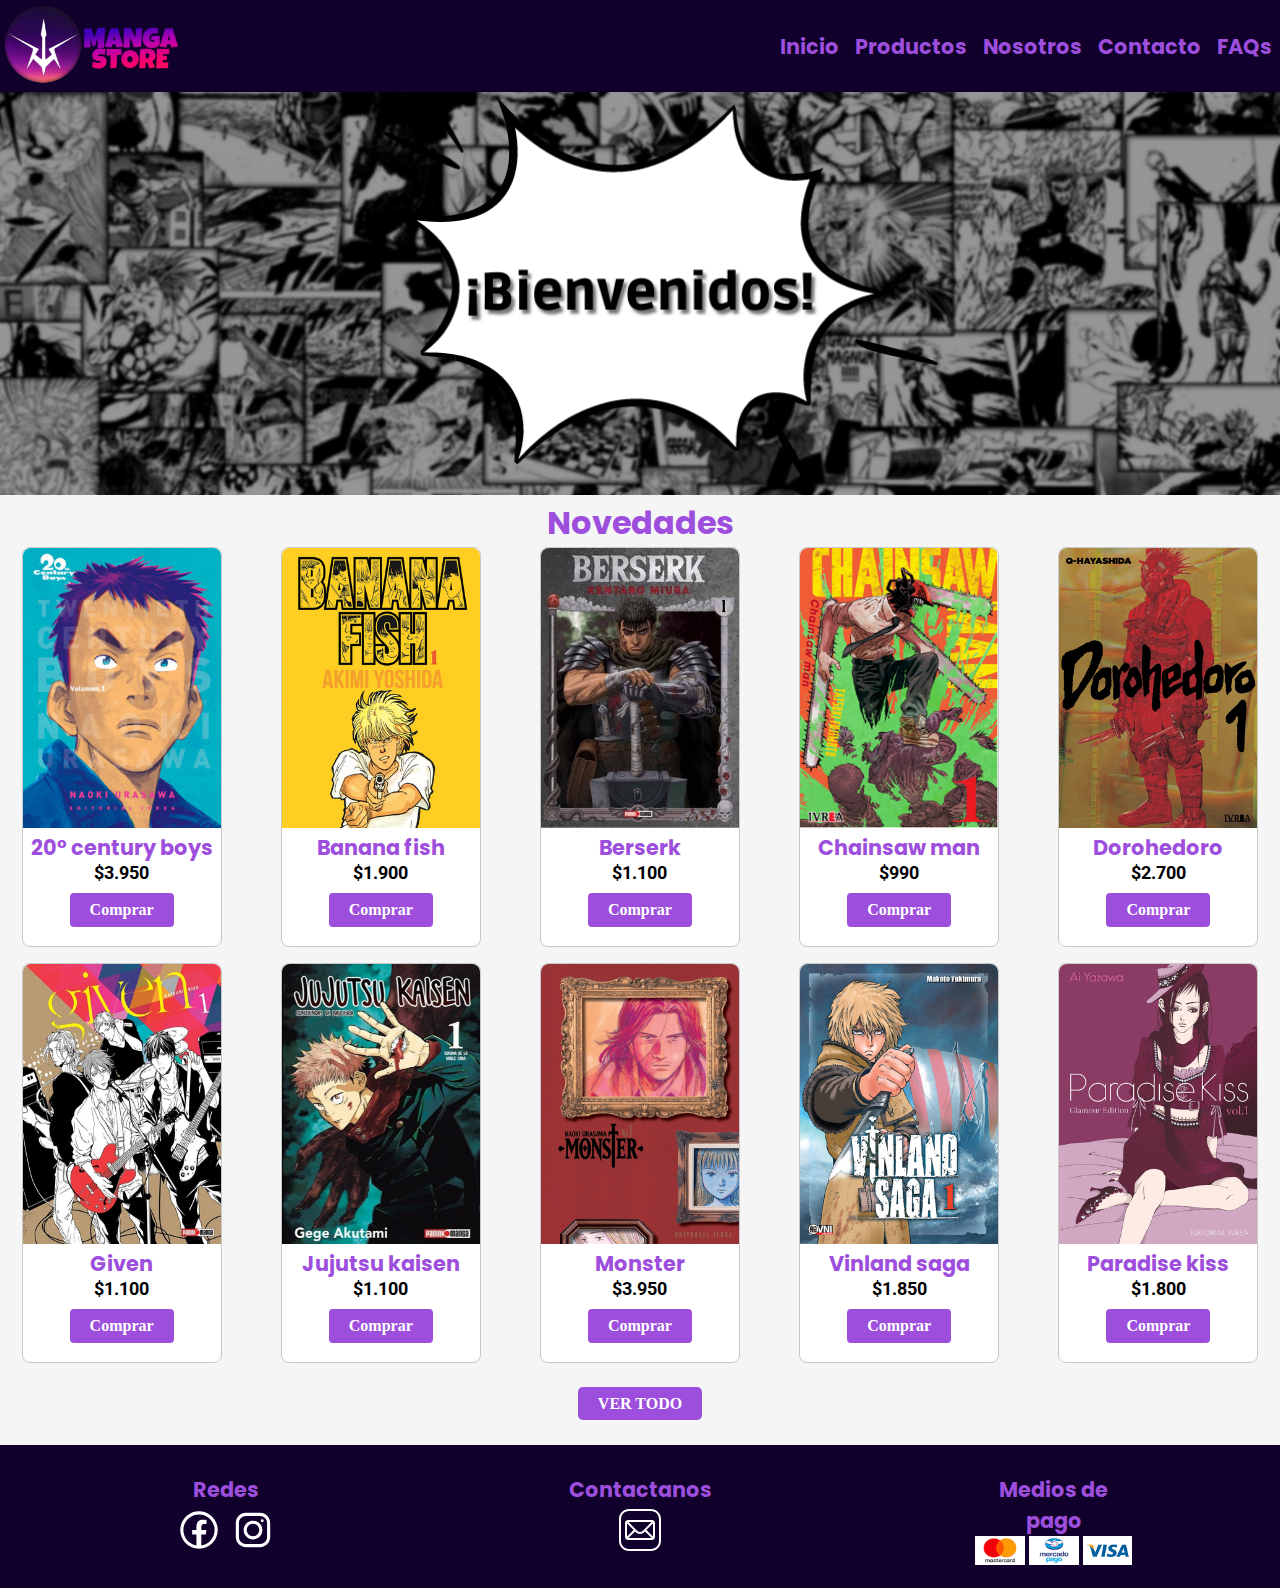
<file: index.html>
<!DOCTYPE html> 
<html lang="es">
<head> 
    <meta charset="UTF-8">
    <meta http-equiv="X-UA-Compatible" content="IE=edge">
    <meta name="viewport" content="width=device-width, initial-scale=1.0">
    <link rel="stylesheet" href="./styles/style.css">
    <link rel="shortcut icon" href="./images/mangastore-icon.svg" type="image/x-icon">
    <meta name="description" content="Somos una tienda online de mangas y comics. El más amplio catálogo de literatura fantástica, de horror, ciencia ficción y mucho más.">
    <meta name="keywords" content="mangas anime comics libros merchandising">
    <title>Manga Store</title>
</head>
<body>
    <div class="envoltura">

        <header class="header">
                <div class="logo">
                    <a href="index.html"><img src="./images/mangastore.svg" alt="logo"></a>
                </div>
            <nav>
                <ul>
                    <li>
                        <a href="index.html">Inicio</a>
                    </li>
                    <li>
                        <a href="./section/productos.html">Productos</a>
                    </li>
                    <li>
                        <a href="./section/nosotros.html">Nosotros</a>
                    </li>
                    <li>
                        <a href="./section/contacto.html">Contacto</a>
                    </li>
                    <li>
                        <a href="./section/preguntas_frecuentes.html">FAQs</a>
                    </li>
                </ul>
            </nav>
        </header>

        <main class="main">
            <div class="imagen-container">
                <img src="./images/image-1.png" alt="bienvenidos">
            </div>
            <h1>Novedades</h1>
            <section class="productos">
                <article class="card">
                    <img src="./images/mangas/20centuryboys.jpg" alt="20 century boys manga">
                    <h2>20° century boys</h2>
                    <h3>$3.950</h3>
                    <a href="#" class="btn">Comprar</a>
                </article>
                <article class="card">
                    <img src="./images/mangas/bananafish.png" alt="banana fish manga">
                    <h2>Banana fish</h2>
                    <h3>$1.900</h3>
                    <a href="#" class="btn">Comprar</a>
                </article>
                <article class="card">
                    <img src="./images/mangas/berserk.jpg" alt="berserk manga">
                    <h2>Berserk</h2>
                    <h3>$1.100</h3>
                    <a href="#" class="btn">Comprar</a>
                </article>
                <article class="card">
                    <img src="./images/mangas/chainsawman.jpg" alt="chainsawman manga">
                    <h2>Chainsaw man</h2>
                    <h3>$990</h3>
                    <a href="#" class="btn">Comprar</a>
                </article>
                <article class="card">
                    <img src="./images/mangas/dorohedoro.jpg" alt="dorohedoro manga">
                    <h2>Dorohedoro</h2>
                    <h3>$2.700</h3>
                    <a href="#" class="btn">Comprar</a>
                </article>
                <article class="card">
                    <img src="./images/mangas/given.jpg" alt="given manga">
                    <h2>Given</h2>
                    <h3>$1.100</h3>
                    <a href="#" class="btn">Comprar</a>
                </article>
                <article class="card">
                    <img src="./images/mangas/jujutsukaisen.jpg" alt="jujutsu kaisen manga">
                    <h2>Jujutsu kaisen</h2>
                    <h3>$1.100</h3>
                    <a href="#" class="btn">Comprar</a>
                </article>
                <article class="card">
                    <img src="./images/mangas/monster.jpg" alt="monster manga">
                    <h2>Monster</h2>
                    <h3>$3.950</h3>
                    <a href="#" class="btn">Comprar</a>
                </article>
                <article class="card">
                    <img src="./images/mangas/vinlandsaga.jpg" alt="vinland saga manga">
                    <h2>Vinland saga</h2>
                    <h3>$1.850</h3>
                    <a href="#" class="btn">Comprar</a>
                </article>
                <article class="card">
                    <img src="./images/mangas/paradisekiss.jpg" alt="paradise kiss manga">
                    <h2>Paradise kiss</h2>
                    <h3>$1.800</h3>
                    <a href="#" class="btn">Comprar</a>
                </article>
            </section>
            <div class="btn-mas">
                <a href="./section/productos.html">VER TODO</a>
            </div>
        </main>

        <footer class="footer">
            <div class="redes">
                <h2>Redes</h2>
                <a href="https://www.facebook.com/" target="_blank"><img src="./images/redes/facebook.svg" alt="logo facebook"></a>
                <a href="https://instagram.com/" target="_blank"><img src="./images/redes/instagram.svg" alt="logo instagram"></a>
            </div>
            <div class="contactanos">
                <h2>Contactanos</h2>
                <a href="#"><img src="./images/redes/mail.svg" alt="logo mail"></a>
            </div>
            <div class="pagos">
                <h2>Medios de pago</h2>
                <img src="./images/pago/mastercard.png" alt="mastercard">
                <img src="./images/pago/mercadopago.png" alt="mercado pago">
                <img src="./images/pago/visa.png" alt="visa">
            </div>
        </footer>

    </div>
</body>
</html>
</file>
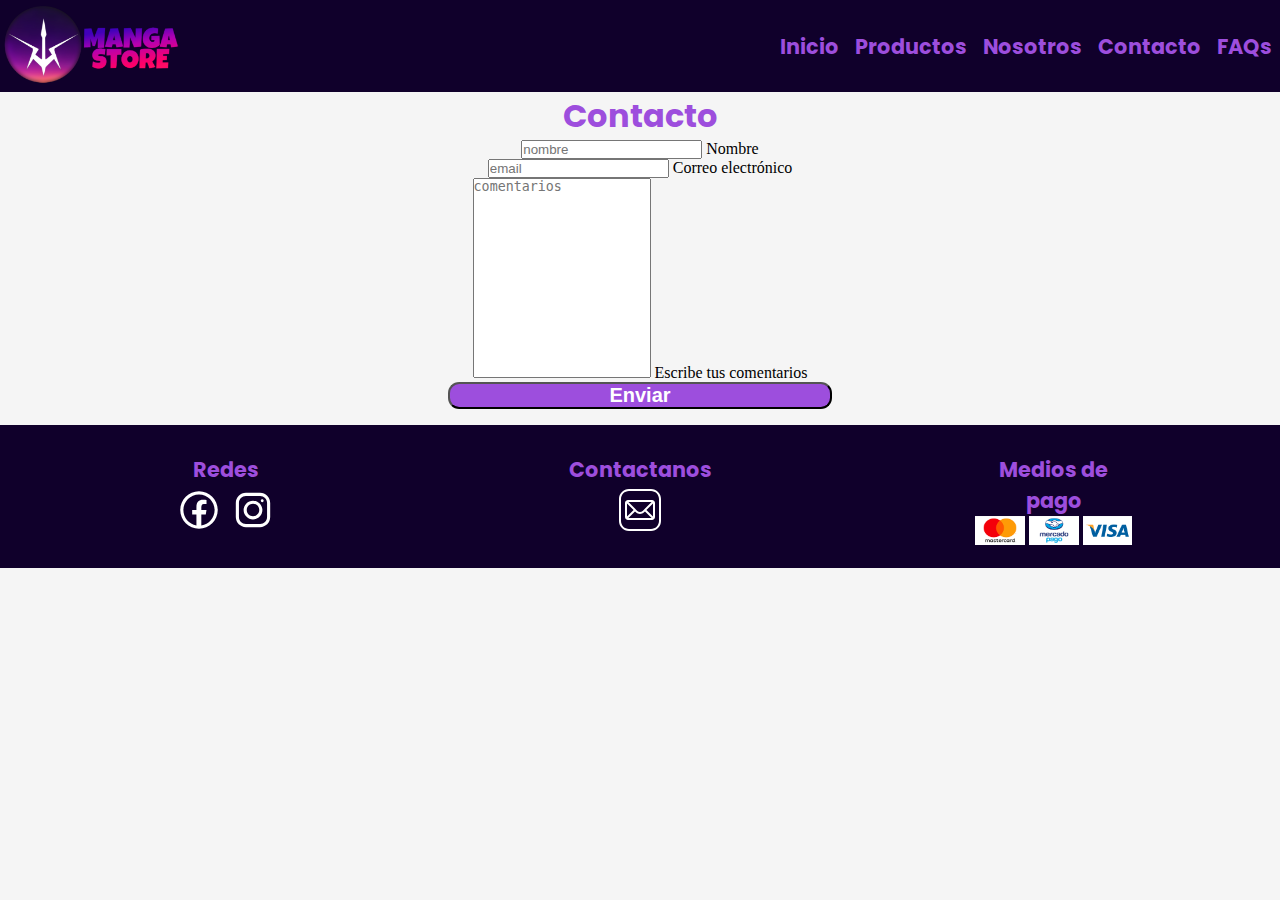
<file: section/contacto.html>
<!DOCTYPE html>
<html lang="es">
<head>
    <meta charset="UTF-8">
    <meta http-equiv="X-UA-Compatible" content="IE=edge">
    <meta name="viewport" content="width=device-width, initial-scale=1.0">
    <link href="https://cdn.jsdelivr.net/npm/bootstrap@5.2.3/dist/css/bootstrap.min.css" rel="stylesheet" integrity="sha384-rbsA2VBKQhggwzxH7pPCaAqO46MgnOM80zW1RWuH61DGLwZJEdK2Kadq2F9CUG65" crossorigin="anonymous">
    <link rel="stylesheet" href="../styles/style.css">
    <link rel="shortcut icon" href="../images/mangastore-icon.svg" type="image/x-icon">
    <meta name="description" content="Contactanos mediante nuestro formulario, nuestras redes sociales o vía mail">
    <meta name="keywords" content="mangas anime comics libros contacto contactanos redes">
    <title>Contacto</title>
</head>
<body>
    <header>
        <div class="logo">
            <a href="../index.html"><img src="../images/mangastore.svg" alt="logo"></a>
        </div>
        <nav>
            <ul>
                <li>
                    <a href="../index.html">Inicio</a>
                </li>
                <li>
                    <a href="productos.html">Productos</a>
                </li>
                <li>
                    <a href="nosotros.html">Nosotros</a>
                </li>
                <li>
                    <a href="contacto.html">Contacto</a>
                </li>
                <li>
                    <a href="preguntas_frecuentes.html">FAQs</a>
                </li>
            </ul>
        </nav>
    </header>

    <main>
        <h1>Contacto</h1>
        <div class="container contact-form">
            <div class="form-floating mb-4">
                <input type="text" class="form-control" id="floatingInput" placeholder="nombre">
                <label for="floatingInput">Nombre</label>
            </div>
            <div class="form-floating mb-4">
                <input type="email" class="form-control" id="floatingInput" placeholder="email">
                <label for="floatingInput">Correo electrónico</label>
            </div>
            <div class="form-floating mb-4">
                <textarea class="form-control" placeholder="comentarios" id="floatingTextarea" style="height: 200px"></textarea>
                <label for="floatingTextarea">Escribe tus comentarios</label>
            </div>
            <input class="btn btn-light" type="submit" value="Enviar">
        </div>
    </main>

    <footer>
        <div class="redes">
            <h2>Redes</h2>
            <a href="https://www.facebook.com/" target="_blank"><img src="../images/redes/facebook.svg" alt="logo facebook"></a>
            <a href="https://instagram.com/" target="_blank"><img src="../images/redes/instagram.svg" alt="logo instagram"></a>
        </div>
        <div class="contactanos">
            <h2>Contactanos</h2>
            <a href="#"><img src="../images/redes/mail.svg" alt="logo mail"></a>
        </div>
        <div class="pagos">
            <h2>Medios de pago</h2>
            <img src="../images/pago/mastercard.png" alt="mastercard">
            <img src="../images/pago/mercadopago.png" alt="mercado pago">
            <img src="../images/pago/visa.png" alt="visa">
        </div>
    </footer>
    <script src="https://cdn.jsdelivr.net/npm/bootstrap@5.2.3/dist/js/bootstrap.bundle.min.js" integrity="sha384-kenU1KFdBIe4zVF0s0G1M5b4hcpxyD9F7jL+jjXkk+Q2h455rYXK/7HAuoJl+0I4" crossorigin="anonymous"></script>
</body>
</html>
</file>
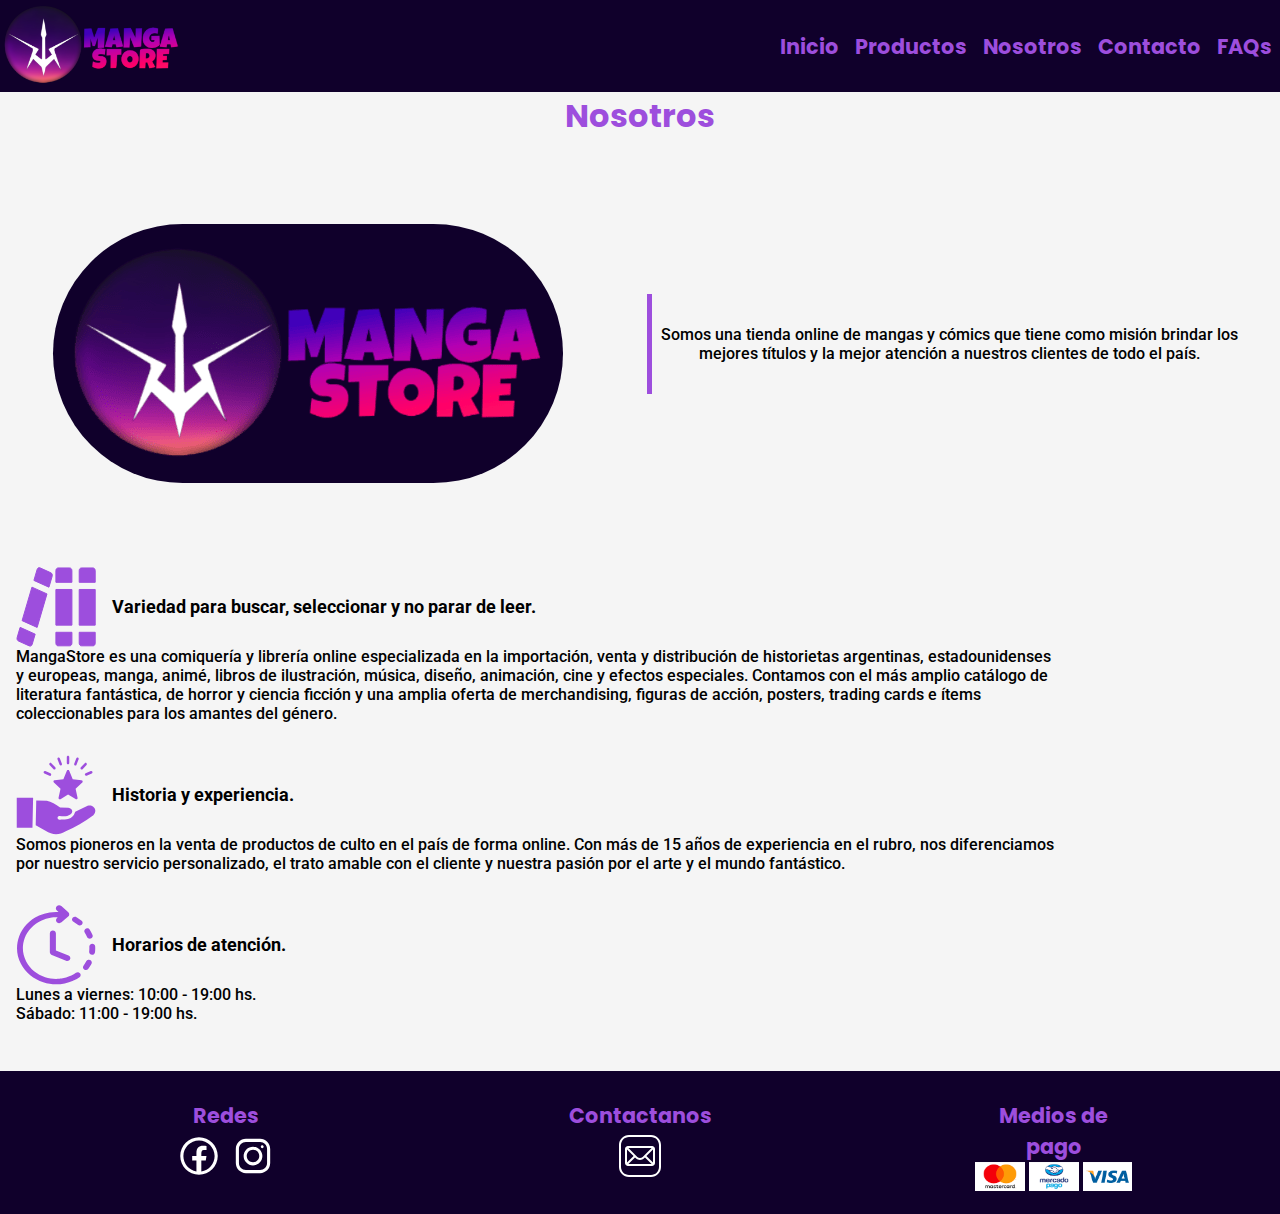
<file: section/nosotros.html>
<!DOCTYPE html>
<html lang="es">
<head>
    <meta charset="UTF-8">
    <meta http-equiv="X-UA-Compatible" content="IE=edge">
    <meta name="viewport" content="width=device-width, initial-scale=1.0">
    <link rel="stylesheet" href="../styles/style.css">
    <link rel="shortcut icon" href="../images/mangastore-icon.svg" type="image/x-icon">
    <meta name="description" content="Encontrá todo lo que estás buscando en MangaStore. Nuestra misión, es brindar lo mejores títulos para todo el país.">
    <meta name="keywords" content="mangas anime comics libros nosotros conocenos quienes somos">
    <title>Nosotros</title>
</head>
<body>
    <header>
        <div class="logo">
            <a href="../index.html"><img src="../images/mangastore.svg" alt="logo"></a>
        </div>
        <nav>
            <ul>
                <li>
                    <a href="../index.html">Inicio</a>
                </li>
                <li>
                    <a href="productos.html">Productos</a>
                </li>
                <li>
                    <a href="nosotros.html">Nosotros</a>
                </li>
                <li>
                    <a href="contacto.html">Contacto</a>
                </li>
                <li>
                    <a href="preguntas_frecuentes.html">FAQs</a>
                </li>
            </ul>
        </nav>
    </header>

    <main>
        <h1>Nosotros</h1>
        <div class="nosotros">
            <div class="nosotros-img">
                <img src="../images/mangastore-nosotros.png" alt="manga store logo">
            </div>
            <div class="nosotros-text">
                <p>Somos una tienda online de mangas y cómics que tiene como misión brindar los mejores títulos y la mejor atención a nuestros clientes de todo el país.</p>
            </div>
        </div>
        <div class="nosotros-container">
            <div class="nosotros-caja">
                <div class="nosotros-title">
                    <img src="../images/pago/libros.svg" alt="libros">
                    <h3>Variedad para buscar, seleccionar y no parar de leer.</h3>
                </div>
                <p>MangaStore es una comiquería y librería online especializada en la importación, venta y distribución de historietas argentinas, estadounidenses y europeas, manga, animé, libros de ilustración, música, diseño, animación, cine y efectos especiales. Contamos con el más amplio catálogo de literatura fantástica, de horror y ciencia ficción y una amplia oferta de merchandising, figuras de acción, posters, trading cards e ítems coleccionables para los amantes del género.</p>
            </div>
            <div class="nosotros-caja">
                <div class="nosotros-title">
                    <img src="../images/pago/estrella.svg" alt="estrella">
                    <h3>Historia y experiencia.</h3>
                </div>
                <p>Somos pioneros en la venta de productos de culto en el país de forma online. Con más de 15 años de experiencia en el rubro, nos diferenciamos por nuestro servicio personalizado, el trato amable con el cliente y nuestra pasión por el arte y el mundo fantástico.</p>
            </div>
            <div class="nosotros-caja">
                <div class="nosotros-title">
                    <img src="../images/pago/reloj.svg" alt="reloj">
                    <h3>Horarios de atención.</h3>
                </div>
                <p>Lunes a viernes: 10:00 - 19:00 hs.</p>
                <p>Sábado: 11:00 - 19:00 hs.</p>
            </div>
        </div>
    </main>

    <footer>
        <div class="redes">
            <h2>Redes</h2>
            <a href="https://www.facebook.com/" target="_blank"><img src="../images/redes/facebook.svg" alt="logo facebook"></a>
            <a href="https://instagram.com/" target="_blank"><img src="../images/redes/instagram.svg" alt="logo instagram"></a>
        </div>
        <div class="contactanos">
            <h2>Contactanos</h2>
            <a href="#"><img src="../images/redes/mail.svg" alt="logo mail"></a>
        </div>
        <div class="pagos">
            <h2>Medios de pago</h2>
            <img src="../images/pago/mastercard.png" alt="mastercard">
            <img src="../images/pago/mercadopago.png" alt="mercado pago">
            <img src="../images/pago/visa.png" alt="visa">
        </div>
    </footer>
</body>
</html>
</file>
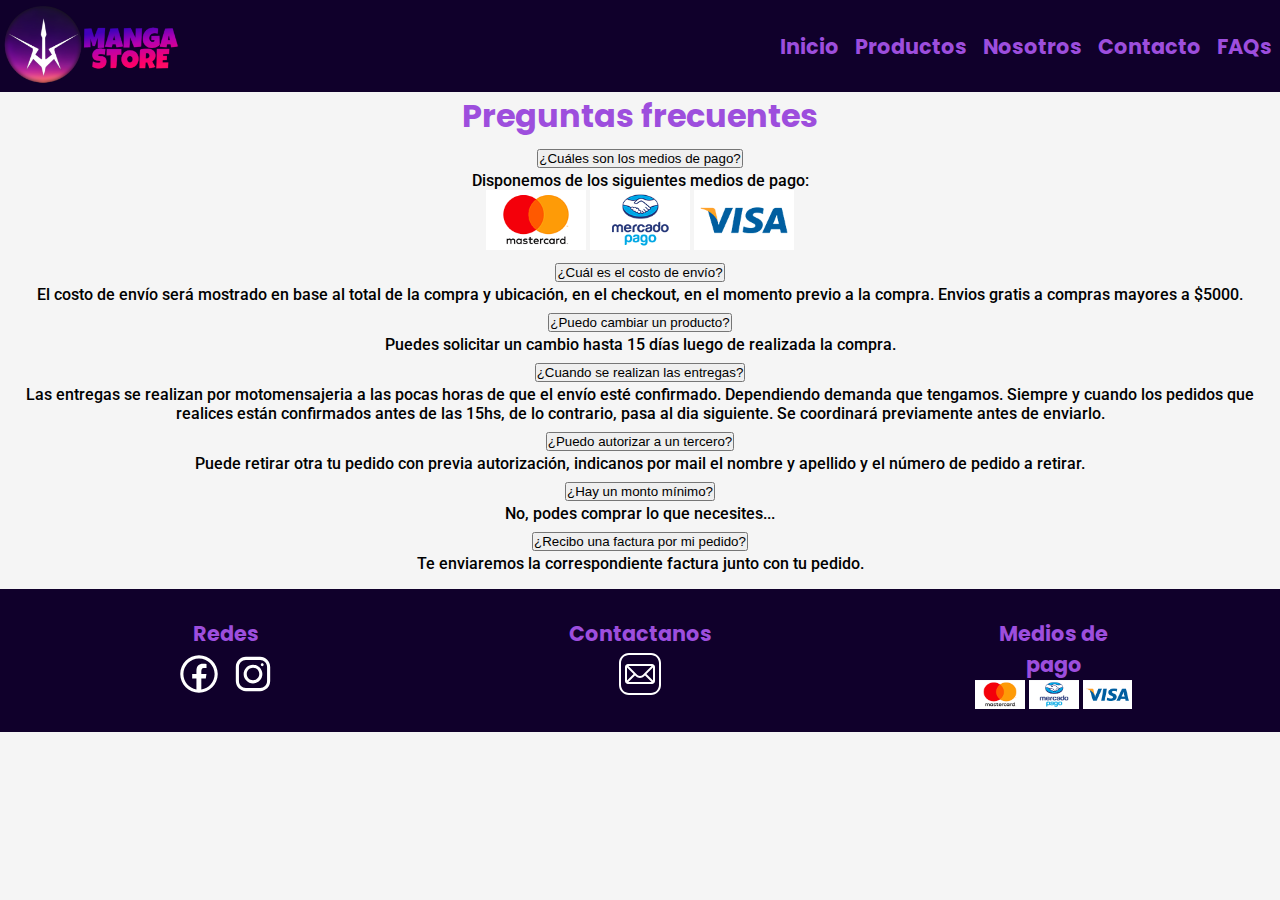
<file: section/preguntas_frecuentes.html>
<!DOCTYPE html>
<html lang="es">
<head>
    <meta charset="UTF-8">
    <meta http-equiv="X-UA-Compatible" content="IE=edge">
    <meta name="viewport" content="width=device-width, initial-scale=1.0">
    <link href="https://cdn.jsdelivr.net/npm/bootstrap@5.2.3/dist/css/bootstrap.min.css" rel="stylesheet" integrity="sha384-rbsA2VBKQhggwzxH7pPCaAqO46MgnOM80zW1RWuH61DGLwZJEdK2Kadq2F9CUG65" crossorigin="anonymous">
    <link rel="stylesheet" href="../styles/style.css">
    <link rel="shortcut icon" href="../images/mangastore-icon.svg" type="image/x-icon">
    <meta name="description" content="Conoce las preguntas frecuentes de nuestros clientes.">
    <meta name="keywords" content="mangas anime comics libros preguntas frecuentes faqs">
    <title>Preguntas frecuentes</title>
</head>
<body>
    <header>
        <div class="logo">
            <a href="../index.html"><img src="../images/mangastore.svg" alt="logo"></a>
        </div>
        <nav>
            <ul>
                <li>
                    <a href="../index.html">Inicio</a>
                </li>
                <li>
                    <a href="productos.html">Productos</a>
                </li>
                <li>
                    <a href="nosotros.html">Nosotros</a>
                </li>
                <li>
                    <a href="contacto.html">Contacto</a>
                </li>
                <li>
                    <a href="preguntas_frecuentes.html">FAQs</a>
                </li>
            </ul>
        </nav>
    </header>

    <main>
        <h1>Preguntas frecuentes</h1>
        <div class="container accordion mt-5 mb-5" id="accordionExample">
            <div class="accordion-item">
                <h2 class="accordion-header" id="headingOne">
                    <button class="accordion-button collapsed" type="button" data-bs-toggle="collapse"
                        data-bs-target="#collapseOne" aria-expanded="true" aria-controls="collapseOne">
                        ¿Cuáles son los medios de pago?
                    </button>
                </h2>
                <div id="collapseOne" class="accordion-collapse collapse" aria-labelledby="headingOne"
                    data-bs-parent="#accordionExample">
                    <div class="accordion-body">
                        <p>Disponemos de los siguientes medios de pago:</p>
                        <div class="faqs-img-pagos">
                            <img src="../images/pago/mastercard.png" alt="mastercard">
                            <img src="../images/pago/mercadopago.png" alt="mercado pago">
                            <img src="../images/pago/visa.png" alt="visa">
                        </div>
                    </div>
                </div>
            </div>
            <div class="accordion-item">
                <h2 class="accordion-header" id="headingTwo">
                    <button class="accordion-button collapsed" type="button" data-bs-toggle="collapse"
                        data-bs-target="#collapseTwo" aria-expanded="false" aria-controls="collapseTwo">
                        ¿Cuál es el costo de envío?
                    </button>
                </h2>
                <div id="collapseTwo" class="accordion-collapse collapse" aria-labelledby="headingTwo"
                    data-bs-parent="#accordionExample">
                    <div class="accordion-body">
                        <p>El costo de envío será mostrado en base al total de la compra y ubicación, en el checkout,
                            en el momento previo a la compra. Envios gratis a compras mayores a $5000.</p>
                    </div>
                </div>
            </div>
            <div class="accordion-item">
                <h2 class="accordion-header" id="headingThree">
                    <button class="accordion-button collapsed" type="button" data-bs-toggle="collapse"
                        data-bs-target="#collapseThree" aria-expanded="false" aria-controls="collapseThree">
                        ¿Puedo cambiar un producto?
                    </button>
                </h2>
                <div id="collapseThree" class="accordion-collapse collapse" aria-labelledby="headingThree"
                    data-bs-parent="#accordionExample">
                    <div class="accordion-body">
                        <p>Puedes solicitar un cambio hasta 15 días luego de realizada la compra.</p>
                    </div>
                </div>
            </div>
            <div class="accordion-item">
                <h2 class="accordion-header" id="headingFour">
                    <button class="accordion-button collapsed" type="button" data-bs-toggle="collapse"
                        data-bs-target="#collapseFour" aria-expanded="false" aria-controls="collapseFour">
                        ¿Cuando se realizan las entregas?
                    </button>
                </h2>
                <div id="collapseFour" class="accordion-collapse collapse" aria-labelledby="headingFour"
                    data-bs-parent="#accordionExample">
                    <div class="accordion-body">
                        <p>Las entregas se realizan por motomensajeria a las pocas horas de que el envío esté confirmado. Dependiendo demanda que tengamos. Siempre y cuando los pedidos que realices están confirmados antes de las 15hs, de lo contrario, pasa al dia siguiente. Se coordinará previamente antes de enviarlo.</p>
                    </div>
                </div>
            </div>
            <div class="accordion-item">
                <h2 class="accordion-header" id="headingFive">
                    <button class="accordion-button collapsed" type="button" data-bs-toggle="collapse"
                        data-bs-target="#collapseFive" aria-expanded="false" aria-controls="collapseFive">
                        ¿Puedo autorizar a un tercero?
                    </button>
                </h2>
                <div id="collapseFive" class="accordion-collapse collapse" aria-labelledby="headingFive"
                    data-bs-parent="#accordionExample">
                    <div class="accordion-body">
                        <p>Puede retirar otra tu pedido con previa autorización, indicanos por mail el nombre y apellido y el número de pedido a retirar.</p>
                    </div>
                </div>
            </div>
            <div class="accordion-item">
                <h2 class="accordion-header" id="headingSix">
                    <button class="accordion-button collapsed" type="button" data-bs-toggle="collapse"
                        data-bs-target="#collapseSix" aria-expanded="false" aria-controls="collapseSix">
                        ¿Hay un monto mínimo?
                    </button>
                </h2>
                <div id="collapseSix" class="accordion-collapse collapse" aria-labelledby="headingSix"
                    data-bs-parent="#accordionExample">
                    <div class="accordion-body">
                        <p>No, podes comprar lo que necesites...</p>
                    </div>
                </div>
            </div>
            <div class="accordion-item">
                <h2 class="accordion-header" id="headingSeven">
                    <button class="accordion-button collapsed" type="button" data-bs-toggle="collapse"
                        data-bs-target="#collapseSeven" aria-expanded="false" aria-controls="collapseSeven">
                        ¿Recibo una factura por mi pedido?
                    </button>
                </h2>
                <div id="collapseSeven" class="accordion-collapse collapse" aria-labelledby="headingSeven"
                    data-bs-parent="#accordionExample">
                    <div class="accordion-body">
                        <p>Te enviaremos la correspondiente factura junto con tu pedido.</p>
                    </div>
                </div>
            </div>
        </div>
    </main>

    <footer>
        <div class="redes">
            <h2>Redes</h2>
            <a href="https://www.facebook.com/" target="_blank"><img src="../images/redes/facebook.svg" alt="logo facebook"></a>
            <a href="https://instagram.com/" target="_blank"><img src="../images/redes/instagram.svg" alt="logo instagram"></a>
        </div>
        <div class="contactanos">
            <h2>Contactanos</h2>
            <a href="#"><img src="../images/redes/mail.svg" alt="logo mail"></a>
        </div>
        <div class="pagos">
            <h2>Medios de pago</h2>
            <img src="../images/pago/mastercard.png" alt="mastercard">
            <img src="../images/pago/mercadopago.png" alt="mercado pago">
            <img src="../images/pago/visa.png" alt="visa">
        </div>
    </footer>
    <script src="https://cdn.jsdelivr.net/npm/bootstrap@5.2.3/dist/js/bootstrap.bundle.min.js" integrity="sha384-kenU1KFdBIe4zVF0s0G1M5b4hcpxyD9F7jL+jjXkk+Q2h455rYXK/7HAuoJl+0I4" crossorigin="anonymous"></script>
</body>
</html>
</file>
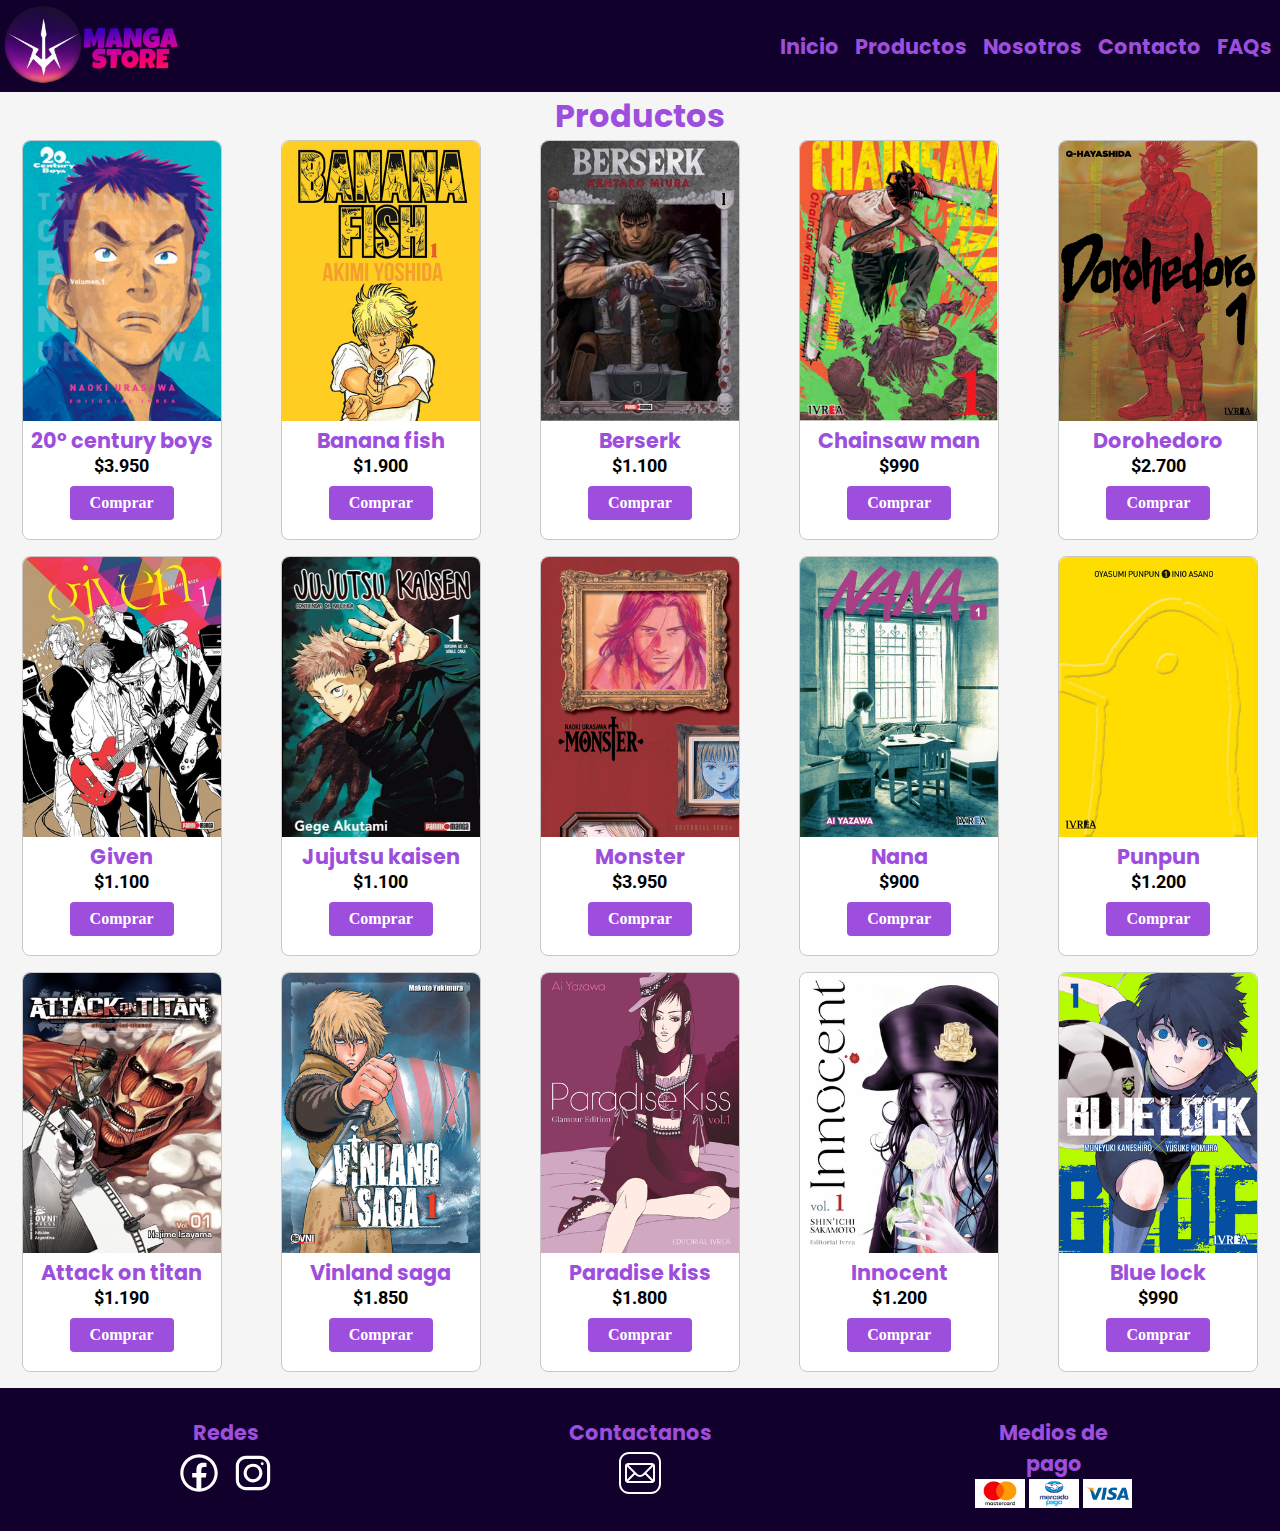
<file: section/productos.html>
<!DOCTYPE html>
<html lang="es">
<head>
    <meta charset="UTF-8">
    <meta http-equiv="X-UA-Compatible" content="IE=edge">
    <meta name="viewport" content="width=device-width, initial-scale=1.0">
    <link rel="stylesheet" href="../styles/style.css">
    <link rel="shortcut icon" href="../images/mangastore-icon.svg" type="image/x-icon">
    <meta name="description" content="Compra online entre un amplio catálogo de productos en la tienda de MangaStore.">
    <meta name="keywords" content="mangas anime comics nana berserk chainsawman blue lock">
    <title>Productos</title>
</head>
<body>
    <div class="envoltura">

        <header>
            <div class="logo">
                <a href="../index.html"><img src="../images/mangastore.svg" alt="logo"></a>
            </div>
            <nav>
                <ul>
                    <li>
                        <a href="../index.html">Inicio</a>
                    </li>
                    <li>
                        <a href="productos.html">Productos</a>
                    </li>
                    <li>
                        <a href="nosotros.html">Nosotros</a>
                    </li>
                    <li>
                        <a href="contacto.html">Contacto</a>
                    </li>
                    <li>
                        <a href="preguntas_frecuentes.html">FAQs</a>
                    </li>
                </ul>
            </nav>
        </header>

        <main>
            <h1>Productos</h1>
            <section class="productos">
                <article class="card">
                    <img src="../images/mangas/20centuryboys.jpg" alt="20 century boys manga">
                    <h2>20° century boys</h2>
                    <h3>$3.950</h3>
                    <a href="#" class="btn">Comprar</a>
                </article>
                <article class="card">
                    <img src="../images/mangas/bananafish.png" alt="banana fish manga">
                    <h2>Banana fish</h2>
                    <h3>$1.900</h3>
                    <a href="#" class="btn">Comprar</a>
                </article>
                <article class="card">
                    <img src="../images/mangas/berserk.jpg" alt="berserk manga">
                    <h2>Berserk</h2>
                    <h3>$1.100</h3>
                    <a href="#" class="btn">Comprar</a>
                </article>
                <article class="card">
                    <img src="../images/mangas/chainsawman.jpg" alt="chainsawman manga">
                    <h2>Chainsaw man</h2>
                    <h3>$990</h3>
                    <a href="#" class="btn">Comprar</a>
                </article>
                <article class="card">
                    <img src="../images/mangas/dorohedoro.jpg" alt="dorohedoro manga">
                    <h2>Dorohedoro</h2>
                    <h3>$2.700</h3>
                    <a href="#" class="btn">Comprar</a>
                </article>
                <article class="card">
                    <img src="../images/mangas/given.jpg" alt="given manga">
                    <h2>Given</h2>
                    <h3>$1.100</h3>
                    <a href="#" class="btn">Comprar</a>
                </article>
                <article class="card">
                    <img src="../images/mangas/jujutsukaisen.jpg" alt="jujutsu kaisen manga">
                    <h2>Jujutsu kaisen</h2>
                    <h3>$1.100</h3>
                    <a href="#" class="btn">Comprar</a>
                </article>
                <article class="card">
                    <img src="../images/mangas/monster.jpg" alt="monster manga">
                    <h2>Monster</h2>
                    <h3>$3.950</h3>
                    <a href="#" class="btn">Comprar</a>
                </article>
                <article class="card">
                    <img src="../images/mangas/nana.jpg" alt="nana manga">
                    <h2>Nana</h2>
                    <h3>$900</h3>
                    <a href="#" class="btn">Comprar</a>
                </article>
                <article class="card">
                    <img src="../images/mangas/oyasumipunpun.jpg" alt="punpun manga">
                    <h2>Punpun</h2>
                    <h3>$1.200</h3>
                    <a href="#" class="btn">Comprar</a>
                </article>
                <article class="card">
                    <img src="../images/mangas/shingeki.jpg" alt="shingeki manga">
                    <h2>Attack on titan</h2>
                    <h3>$1.190</h3>
                    <a href="#" class="btn">Comprar</a>
                </article>
                <article class="card">
                    <img src="../images/mangas/vinlandsaga.jpg" alt="vinland saga manga">
                    <h2>Vinland saga</h2>
                    <h3>$1.850</h3>
                    <a href="#" class="btn">Comprar</a>
                </article>
                <article class="card">
                    <img src="../images/mangas/paradisekiss.jpg" alt="paradise kiss manga">
                    <h2>Paradise kiss</h2>
                    <h3>$1.800</h3>
                    <a href="#" class="btn">Comprar</a>
                </article>
                <article class="card">
                    <img src="../images/mangas/innocent.jpg" alt="innocent manga">
                    <h2>Innocent</h2>
                    <h3>$1.200</h3>
                    <a href="#" class="btn">Comprar</a>
                </article>
                <article class="card">
                    <img src="../images/mangas/bluelock.jpg" alt="blue lock manga">
                    <h2>Blue lock</h2>
                    <h3>$990</h3>
                    <a href="#" class="btn">Comprar</a>
                </article>
            </section>
        </main>

        <footer>
            <div class="redes">
                <h2>Redes</h2>
                <a href="https://www.facebook.com/" target="_blank"><img src="../images/redes/facebook.svg" alt="logo facebook"></a>
                <a href="https://instagram.com/" target="_blank"><img src="../images/redes/instagram.svg" alt="logo instagram"></a>
            </div>
            <div class="contactanos">
                <h2>Contactanos</h2>
                <a href="#"><img src="../images/redes/mail.svg" alt="logo mail"></a>
            </div>
            <div class="pagos">
                <h2>Medios de pago</h2>
                <img src="../images/pago/mastercard.png" alt="mastercard">
                <img src="../images/pago/mercadopago.png" alt="mercado pago">
                <img src="../images/pago/visa.png" alt="visa">
            </div>
        </footer>

    </div>
</body>
</html>
</file>
<file: styles/style.css>
/* VARIABLES */
@import url("https://fonts.googleapis.com/css2?family=Poppins&family=Roboto&display=swap");
* {
  padding: 0;
  margin: 0;
  box-sizing: border-box;
}

html {
  font-size: 16px;
}

ul li {
  list-style-type: none;
}

body {
  background-color: rgb(245, 245, 245);
  text-align: center;
  display: flex;
  flex-direction: column;
  min-height: 100vh;
}

/* ********************** TEXTO ********************** */
h1 {
  font-size: 2rem;
  font-weight: bold;
  color: #9D4EDD;
  font-family: "Poppins", sans-serif;
  text-align: center;
}

h2 {
  font-size: 1.3rem;
  font-weight: bold;
  color: #9D4EDD;
  font-family: "Poppins", sans-serif;
}

h3 {
  font-size: 1.1rem;
  font-weight: bold;
  color: #000;
  font-family: "Roboto", sans-serif;
}

p {
  font-size: 1rem;
  font-weight: 500;
  color: #000;
  font-family: "Roboto", sans-serif;
}

/* ********************** HEADER ********************** */
header {
  background-color: #10002B;
  display: flex;
  flex-direction: column;
  align-items: center;
}
header .logo {
  padding: 0.25rem;
}
header nav ul {
  margin-bottom: 0;
}
header nav ul li {
  padding: 0.5rem;
}
header nav ul li a {
  text-decoration: none;
  font-family: "Poppins", sans-serif;
  font-size: 1.3rem;
  font-weight: bold;
  color: #9D4EDD;
}
header nav ul li a:hover {
  color: rgb(244, 244, 244);
}

/* ********************** MAIN INICIO ********************** */
.imagen-container img {
  width: 100%;
  height: auto;
}

.card {
  width: 12.5rem;
  height: 25rem;
  border: thin solid rgb(201, 200, 200);
  text-align: center;
  background-color: #fff;
  transition: all 400ms ease;
  border-radius: 0.5rem;
}
.card:hover {
  box-shadow: 1px 1px 5px 1px rgba(0, 0, 0, 0.2666666667);
  transform: scale(1.02);
}
.card img {
  width: 100%;
  height: 17.5rem;
  border-top-left-radius: 0.5rem;
  border-top-right-radius: 0.5rem;
}
.card .btn {
  display: inline-block;
  margin-top: 0.62rem;
}
.card a {
  padding: 0.5rem 1.25rem;
  text-decoration: none;
  font-weight: bold;
  color: #fff;
  background-color: #9D4EDD;
  border-radius: 0.25rem;
}
.card a:hover {
  opacity: 75%;
}

/* boton de VER TODO */
.btn-mas {
  text-align: center;
  margin-top: 2rem;
  margin-bottom: 1rem;
}
.btn-mas a {
  text-decoration: none;
  color: #fff;
  font-weight: bold;
  background-color: #9D4EDD;
  border-radius: 0.3rem;
  padding: 0.5rem 1.25rem;
}
.btn-mas a:hover {
  opacity: 75%;
}

/* ********************** NOSOTROS ********************** */
.nosotros {
  display: flex;
  flex-direction: column;
  align-items: center;
  align-content: center;
}
.nosotros .nosotros-img {
  margin: 1.25rem;
  padding: 1.25rem;
  background-color: #10002B;
  border-radius: 8.1rem;
  -webkit-animation: logo-animation 1s ease;
          animation: logo-animation 1s ease;
}
.nosotros .nosotros-img img {
  width: 100%;
  height: auto;
}
.nosotros .nosotros-text {
  max-width: 37.5rem;
  height: 6.25rem;
  margin-bottom: 1.25rem;
  border-left: thick solid #9D4EDD;
  display: flex;
  align-items: center;
  text-align: center;
}

@-webkit-keyframes logo-animation {
  0% {
    opacity: 0;
    transform: translateX(-250px);
  }
  100% {
    opacity: 1;
    transform: translateX(0);
  }
}

@keyframes logo-animation {
  0% {
    opacity: 0;
    transform: translateX(-250px);
  }
  100% {
    opacity: 1;
    transform: translateX(0);
  }
}
.nosotros-container {
  text-align: start;
  margin-left: 1rem;
}
.nosotros-container .nosotros-caja {
  max-width: 65rem;
  margin-bottom: 2rem;
}
.nosotros-container .nosotros-caja .nosotros-title {
  display: flex;
  align-items: center;
}
.nosotros-container .nosotros-caja .nosotros-title img {
  margin-right: 1rem;
}

/* ********************** CONTACTO ********************** */
.contact-form > * {
  border-radius: 0.7rem;
}

.contact-form textarea {
  resize: none;
}
.contact-form input[type=submit] {
  width: 30%;
  background-color: #9D4EDD;
  font-size: 1.25rem;
  font-weight: bold;
  color: #fff;
}
.contact-form input[type=submit]:hover {
  opacity: 75%;
}

/* ********************** PREGUNTAS FRECUENTES ********************** */
.faqs-img-pagos img {
  width: 6.25rem;
  height: 3.75rem;
}

/* ********************** FOOTER ********************** */
footer {
  background-color: #10002B;
  padding: 1.2rem;
  display: flex;
  flex-direction: column;
  align-items: center;
  margin-top: 1rem;
}

.redes, .pagos, .contactanos {
  text-align: center;
  margin: 0.62rem;
  width: 10.5rem;
  height: 5.3rem;
}

.pagos img {
  text-align: center;
  width: 3.1rem;
  height: 1.8rem;
}

/* **************************** GRIDS Y MQ ********************************* */
/* declaro grids del header */
header {
  grid-area: header;
}

main {
  grid-area: main;
}

footer {
  grid-area: footer;
}

.envoltura {
  display: grid;
  grid-template-areas: "header" "main" "footer";
}

/* grid de las cards */
.productos {
  display: grid;
  grid-template-columns: 1fr;
  justify-items: center;
  gap: 1rem;
}

/* declaracion de MQ */
@media (min-width: 500px) {
  .productos {
    display: grid;
    grid-template-columns: 1fr 1fr;
  }
  nav ul {
    display: flex;
  }
}
@media (min-width: 768px) {
  .productos {
    display: grid;
    grid-template-columns: 1fr 1fr 1fr;
  }
  header {
    display: flex;
    flex-direction: row;
    justify-content: space-between;
    align-items: center;
    position: -webkit-sticky;
    position: sticky;
    top: 0;
    z-index: 99;
  }
  footer {
    display: flex;
    flex-direction: row;
    justify-content: space-around;
  }
}
@media (min-width: 1024px) {
  .productos {
    display: grid;
    grid-template-columns: 1fr 1fr 1fr 1fr;
  }
  .nosotros {
    display: flex;
    flex-direction: row;
    justify-content: center;
    margin-top: 4rem;
    margin-bottom: 4rem;
  }
  .nosotros-img {
    min-width: 31.8rem;
  }
}
@media (min-width: 1250px) {
  .productos {
    display: grid;
    grid-template-columns: 1fr 1fr 1fr 1fr 1fr;
  }
  .nosotros-text {
    margin-left: 4rem;
  }
}/*# sourceMappingURL=style.css.map */
</file>
